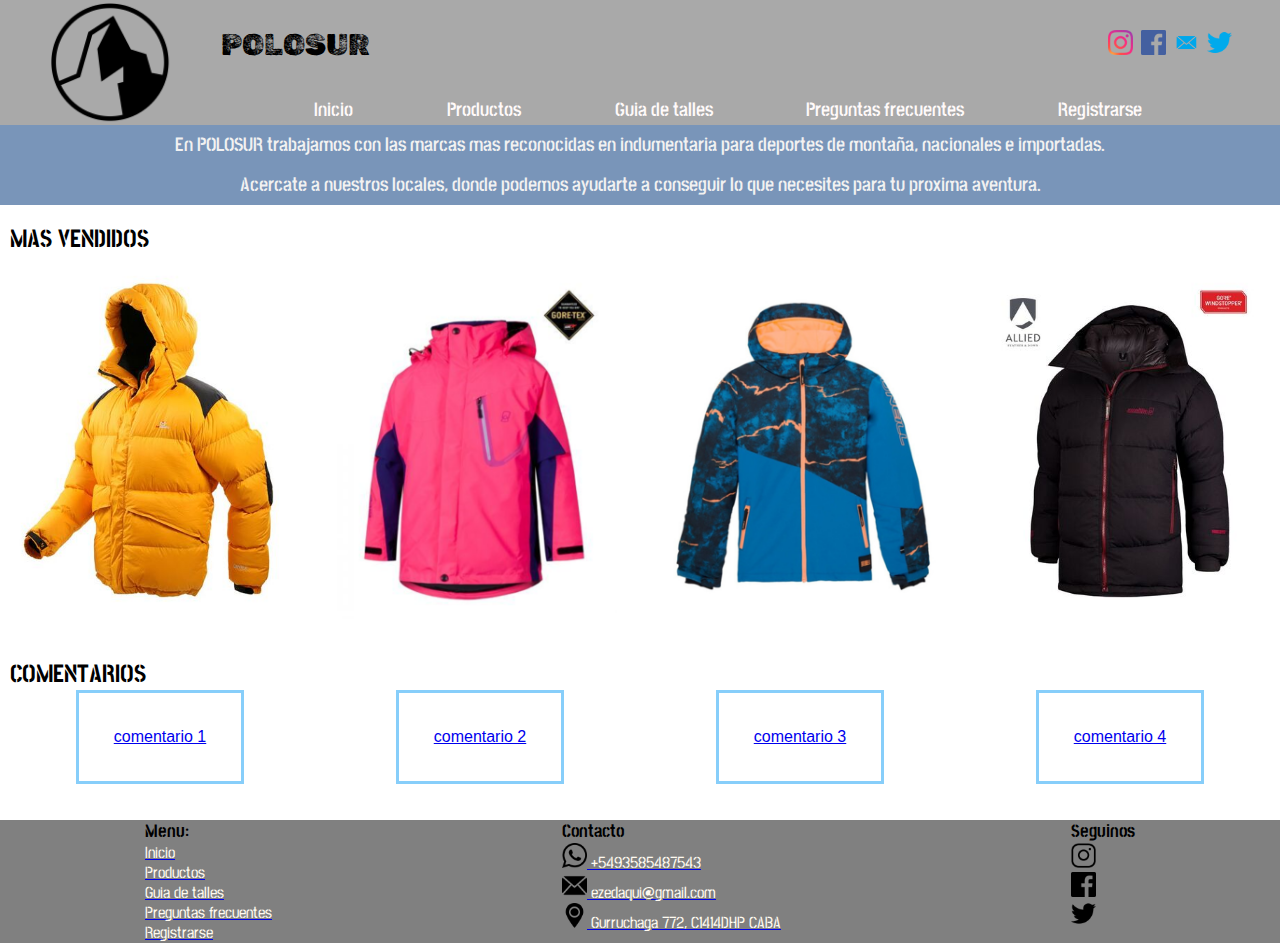
<file: index.html>
<!DOCTYPE html>
<html lang="en">

<head>
    <meta charset="UTF-8">
    <meta http-equiv="X-UA-Compatible" content="IE=edge">
    <meta name="viewport" content="width=device-width, initial-scale=1.0">
    <link rel="shortcut icon" href="./img/mountaintop_38192.png" type="image/x-icon">
    <link rel="stylesheet" href="./css/style.css">
    <title>Polosur</title>
</head>

<body>
    <!-- Logo + Nombre + Iconos redes + Barra de navegacion -->
    <header class="header">
        <a class="logo" href="./index.html">
            <img src="./img/mountaintop_38192.png" alt="Logo Polo Sur">
        </a>
        <div class="nombre">
            polosur
        </div>
        <ul class="redes">
            <a href="#">
                <img src="./img/Ig-color.png" alt="Instagram">
            </a>
            <a href="#">
                <img src="./img/facebook-color.png" alt="Facebook">
            </a>
            <a href="#">
                <img src="./img/mail-color.png" alt="Mail">
            </a>
            <a href="#">
                <img src="./img/twitter-color.png" alt="Twitter">
            </a>
        </ul>
        <ul class="pages">
            <a href="./index.html">Inicio</a>
            <a href="./pages/productos.html">Productos</a>
            <a href="./pages/guia-de-talles.html">Guia de talles</a>
            <a href="./pages/preguntas-frecuentes.html">Preguntas frecuentes</a>
            <a href="./pages/registrarse.html">Registrarse</a>
        </ul>
    </header>
    <main class="main">
        <p>
            En POLOSUR trabajamos con las marcas mas reconocidas en indumentaria para deportes de montaña, nacionales e importadas.
        </p>
        <p>
            Acercate a nuestros locales, donde podemos ayudarte a conseguir lo que necesites para tu proxima aventura.
        </p>
        <br>
        <small class="tag">mas vendidos</small>
        <br>
        <ul class="masvendidos">
            <a href="#">
                <img src="./img/campera-1.jpg" alt="Campera naranja">
            </a>
            <a href="#">
                <img src="./img/campera-2.png" alt="Campera rosa">
            </a>
            <a href="#">
                <img src="./img/campera-3.png" alt="Campera azul">
            </a>
            <a href="#">
                <img src="./img/campera-4.jpg" alt="Campera negra">
            </a>
        </ul>
        <br>
        <small class="tag">comentarios</small>
        <br>
        <ul class="comentario">
            <div><a href="#">comentario 1</a></div>
            <div><a href="#">comentario 2</a></div>
            <div><a href="#">comentario 3</a></div>
            <div><a href="#">comentario 4</a></div>
        </ul>
        <br>
        <br>
    </main>
    <footer class="footer">
        <ul>
            <li class="fuente">Menu:</li>
            <a href="./index.html">
                <li>Inicio</li>
            </a>
            <a href="./pages/productos.html">
                <li>Productos</li>
            </a>
            <a href="./pages/guia-de-talles.html">
                <li>Guia de talles</li>
            </a>
            <a href="./pages/preguntas-frecuentes.html">
                <li>Preguntas frecuentes</li>
            </a>
            <a href="./pages/registrarse.html">
                <li>Registrarse</li>
            </a>
        </ul>
        <ul>
            <li class="fuente">Contacto</li>
            <a href="#">
                <li><img src="./img/wapp-negro.png" alt="Whatsapp"> +5493585487543</li>
            </a>
            <a href="#">
                <li><img src="./img/mail-negro.png" alt="Mail"> ezedaqui@gmail.com</li>
            </a>
            <a href="#">
                <li><img src="./img/Ubicacion.png" alt="Ubicacion"> Gurruchaga 772, C1414DHP CABA</li>
            </a>
        </ul>
        <ul>
            <li class="fuente">Seguinos</li>
            <a href="#">
                <p><img src="./img/Ig-negro.png" alt="Instagram"></p>
            </a>
            <a href="#">
                <p><img src="./img/facebook-negro.png" alt="Facebook"></p>
            </a>
            <a href="#">
                <p><img src="./img/twitter-negro.png" alt="Twitter"></p>
            </a>
        </ul>
    </footer>
</body>

</html>
</file>
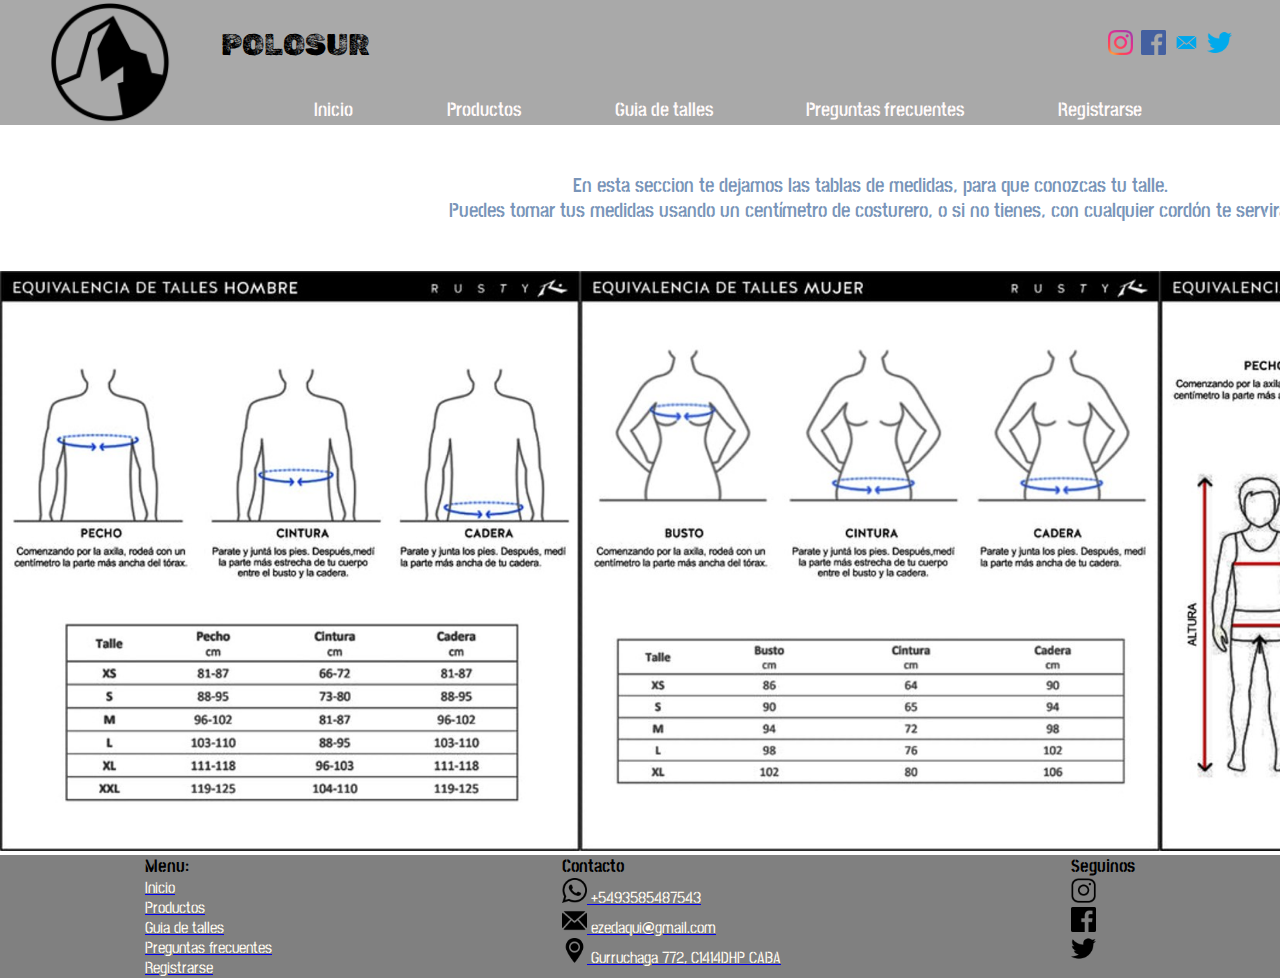
<file: pages/guia-de-talles.html>
<!DOCTYPE html>
<html lang="en">
<head>
    <meta charset="UTF-8">
    <meta http-equiv="X-UA-Compatible" content="IE=edge">
    <meta name="viewport" content="width=device-width, initial-scale=1.0">
    <link rel="shortcut icon" href="../img/mountaintop_38192.png" type="image/x-icon">
    <link rel="stylesheet" href="../css/style.css">
    <title>Guia de talles</title>
</head>
<body>
    <!-- Logo + Nombre + Iconos redes + Barra de navegacion -->
    <header class="header">
        <a class="logo" href="../index.html">
            <img src="../img/mountaintop_38192.png" alt="Logo Polo Sur">
        </a>
        <div class="nombre">
            polosur
        </div>
        <ul class="redes">
            <a href="#">
                <img src="../img/Ig-color.png" alt="Instagram">
            </a>
            <a href="#">
                <img src="../img/facebook-color.png" alt="Facebook">
            </a>
            <a href="#">
                <img src="../img/mail-color.png" alt="Mail">
            </a>
            <a href="#">
                <img src="../img/twitter-color.png" alt="Twitter">
            </a>
        </ul>
        <ul class="pages">
            <a href="../index.html">Inicio</a>
            <a href="../pages/productos.html">Productos</a>
            <a href="../pages/guia-de-talles.html">Guia de talles</a>
            <a href="../pages/preguntas-frecuentes.html">Preguntas frecuentes</a>
            <a href="../pages/registrarse.html">Registrarse</a>
        </ul>
    </header>
    <main class="main-talles">
        <p class="explicacion">
            En esta seccion te dejamos las tablas de medidas, para que conozcas tu talle. <br>
            Puedes tomar tus medidas usando un centímetro de costurero, o si no tienes, con cualquier cordón te servirá.
        </p>
        <div class="medida-h">
            <img src="../img/medidas-hombre.jpg" alt="Medidas hombre">
        </div>
        <div class="medida-m">
            <img src="../img/medidas-mujer.jpg" alt="Medidas mujer">
        </div>
        <div class="medida-n">
            <img src="../img/medidas-niño.jpg" alt="Medidas niño">
        </div>
    </main>
    <footer class="footer">
        <ul>
            <li class="fuente">Menu:</li>
            <a href="../index.html"><li>Inicio</li></a>
            <a href="../pages/productos.html"><li>Productos</li></a>
            <a href="../pages/guia-de-talles.html"><li>Guia de talles</li></a>
            <a href="../pages/preguntas-frecuentes.html"><li>Preguntas frecuentes</li></a>
            <a href="../pages/registrarse.html"><li>Registrarse</li></a>
        </ul>
        <ul>
            <li class="fuente">Contacto</li>
            <a href="#"><li><img src="../img/wapp-negro.png" alt="Whatsapp"> +5493585487543</li></a>
            <a href="#"><li><img src="../img/mail-negro.png" alt="Mail"> ezedaqui@gmail.com</li></a>
            <a href="#"><li><img src="../img/Ubicacion.png" alt="Ubicacion"> Gurruchaga 772, C1414DHP CABA</li></a>
        </ul>
        <ul>
            <li class="fuente">Seguinos</li>
            <a href="#"><p><img src="../img/Ig-negro.png" alt="Instagram"></p></a>
            <a href="#"><p><img src="../img/facebook-negro.png" alt="Facebook"></p></a>
            <a href="#"><p><img src="../img/twitter-negro.png" alt="Twitter"></p></a>
        </ul>
    </footer>
</body>
</html>
</file>
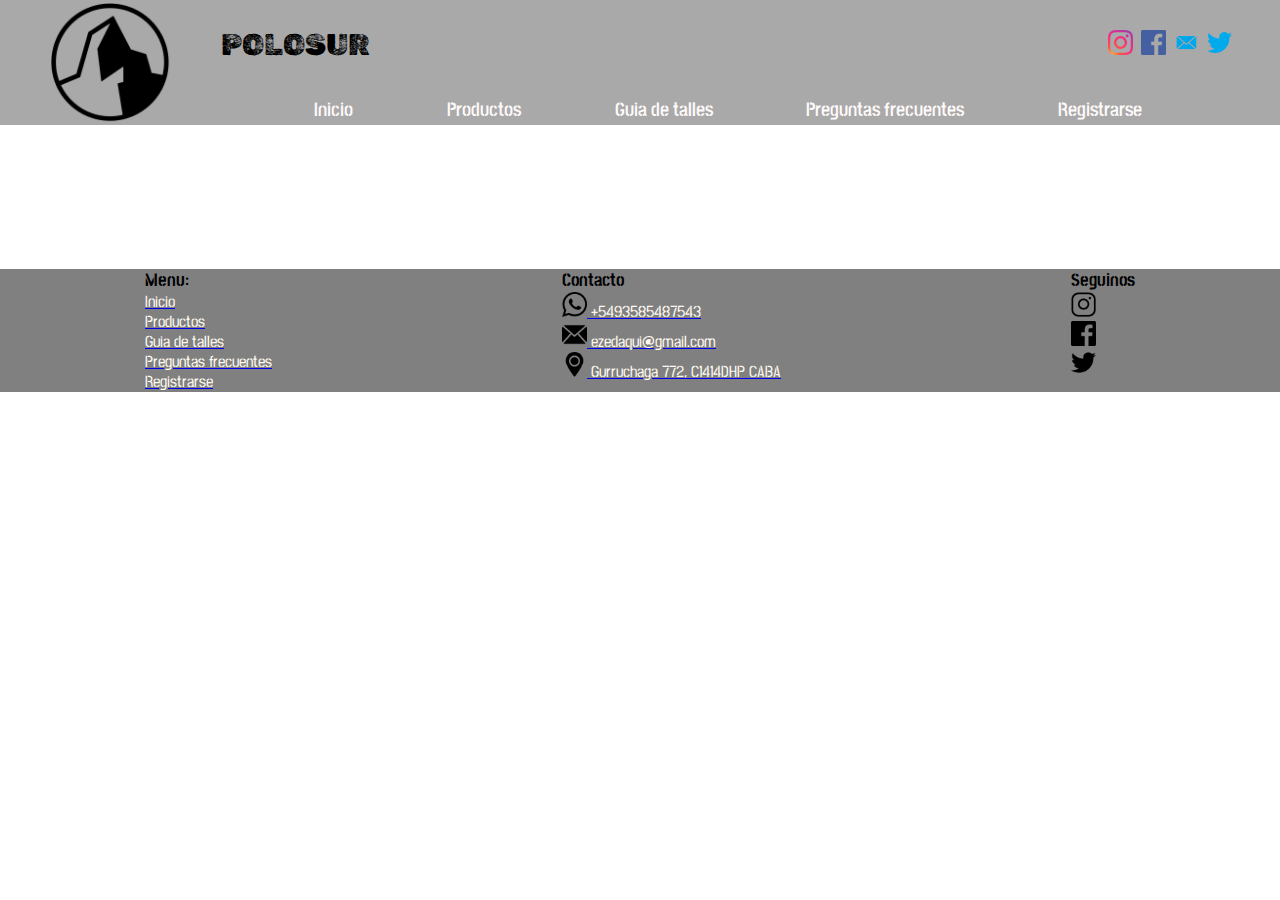
<file: pages/preguntas-frecuentes.html>
<!DOCTYPE html>
<html lang="en">
<head>
    <meta charset="UTF-8">
    <meta http-equiv="X-UA-Compatible" content="IE=edge">
    <meta name="viewport" content="width=device-width, initial-scale=1.0">
    <link rel="shortcut icon" href="../img/mountaintop_38192.png" type="image/x-icon">
    <link rel="stylesheet" href="../css/style.css">
    <title>Preguntas frecuentes</title>
</head>
<body>
    <!-- Logo + Nombre + Iconos redes + Barra de navegacion -->
    <header class="header">
        <a class="logo" href="../index.html">
            <img src="../img/mountaintop_38192.png" alt="Logo Polo Sur">
        </a>
        <div class="nombre">
            polosur
        </div>
        <ul class="redes">
            <a href="#">
                <img src="../img/Ig-color.png" alt="Instagram">
            </a>
            <a href="#">
                <img src="../img/facebook-color.png" alt="Facebook">
            </a>
            <a href="#">
                <img src="../img/mail-color.png" alt="Mail">
            </a>
            <a href="#">
                <img src="../img/twitter-color.png" alt="Twitter">
            </a>
        </ul>
        <ul class="pages">
            <a href="../index.html">Inicio</a>
            <a href="../pages/productos.html">Productos</a>
            <a href="../pages/guia-de-talles.html">Guia de talles</a>
            <a href="../pages/preguntas-frecuentes.html">Preguntas frecuentes</a>
            <a href="../pages/registrarse.html">Registrarse</a>
        </ul>
    </header>
    <main class="main">
        <br>
        <br>
        <br>
        <br>
        <br>
        <br>
        <br>
        <br>
    </main>
    <footer class="footer">
        <ul>
            <li class="fuente">Menu:</li>
            <a href="../index.html"><li>Inicio</li></a>
            <a href="../pages/productos.html"><li>Productos</li></a>
            <a href="../pages/guia-de-talles.html"><li>Guia de talles</li></a>
            <a href="../pages/preguntas-frecuentes.html"><li>Preguntas frecuentes</li></a>
            <a href="../pages/registrarse.html"><li>Registrarse</li></a>
        </ul>
        <ul>
            <li class="fuente">Contacto</li>
            <a href="#"><li><img src="../img/wapp-negro.png" alt="Whatsapp"> +5493585487543</li></a>
            <a href="#"><li><img src="../img/mail-negro.png" alt="Mail"> ezedaqui@gmail.com</li></a>
            <a href="#"><li><img src="../img/Ubicacion.png" alt="Ubicacion"> Gurruchaga 772, C1414DHP CABA</li></a>
        </ul>
        <ul>
            <li class="fuente">Seguinos</li>
            <a href="#"><p><img src="../img/Ig-negro.png" alt="Instagram"></p></a>
            <a href="#"><p><img src="../img/facebook-negro.png" alt="Facebook"></p></a>
            <a href="#"><p><img src="../img/twitter-negro.png" alt="Twitter"></p></a>
        </ul>
    </footer>
</body>
</html>
</file>
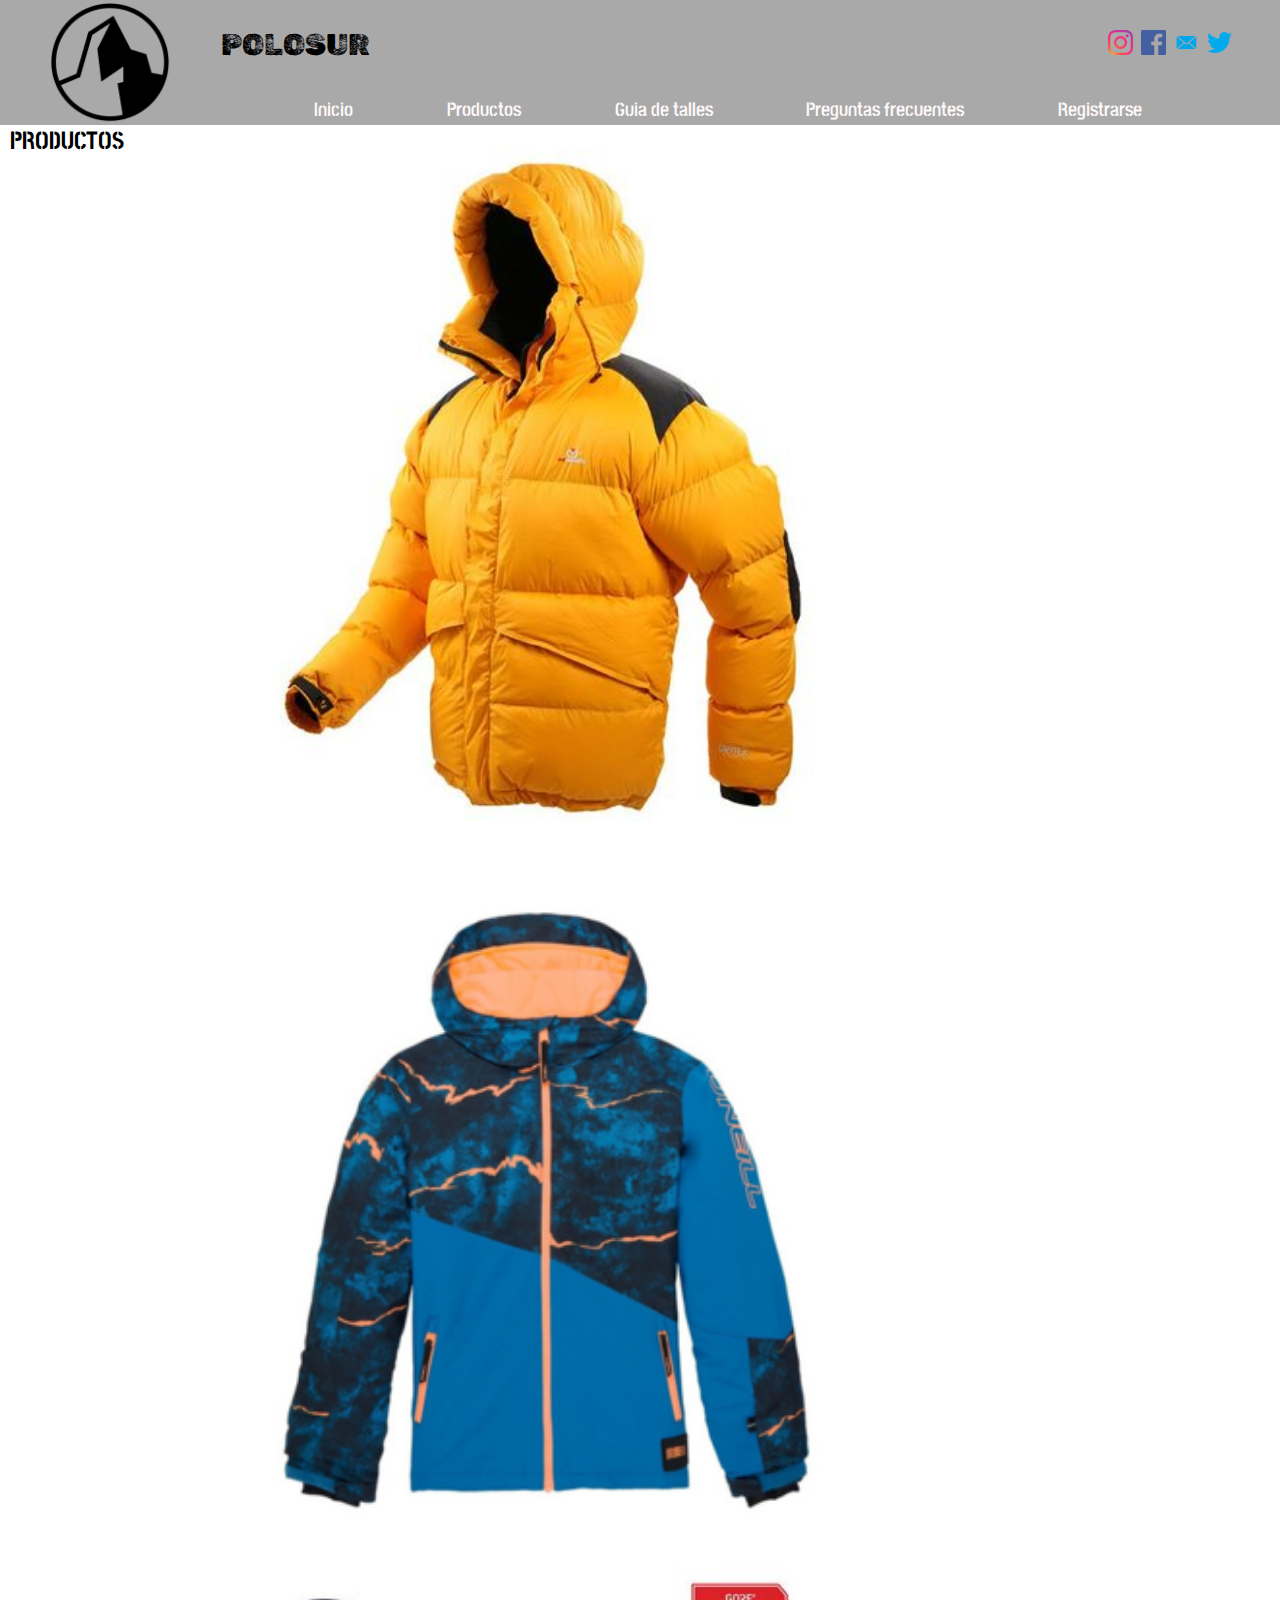
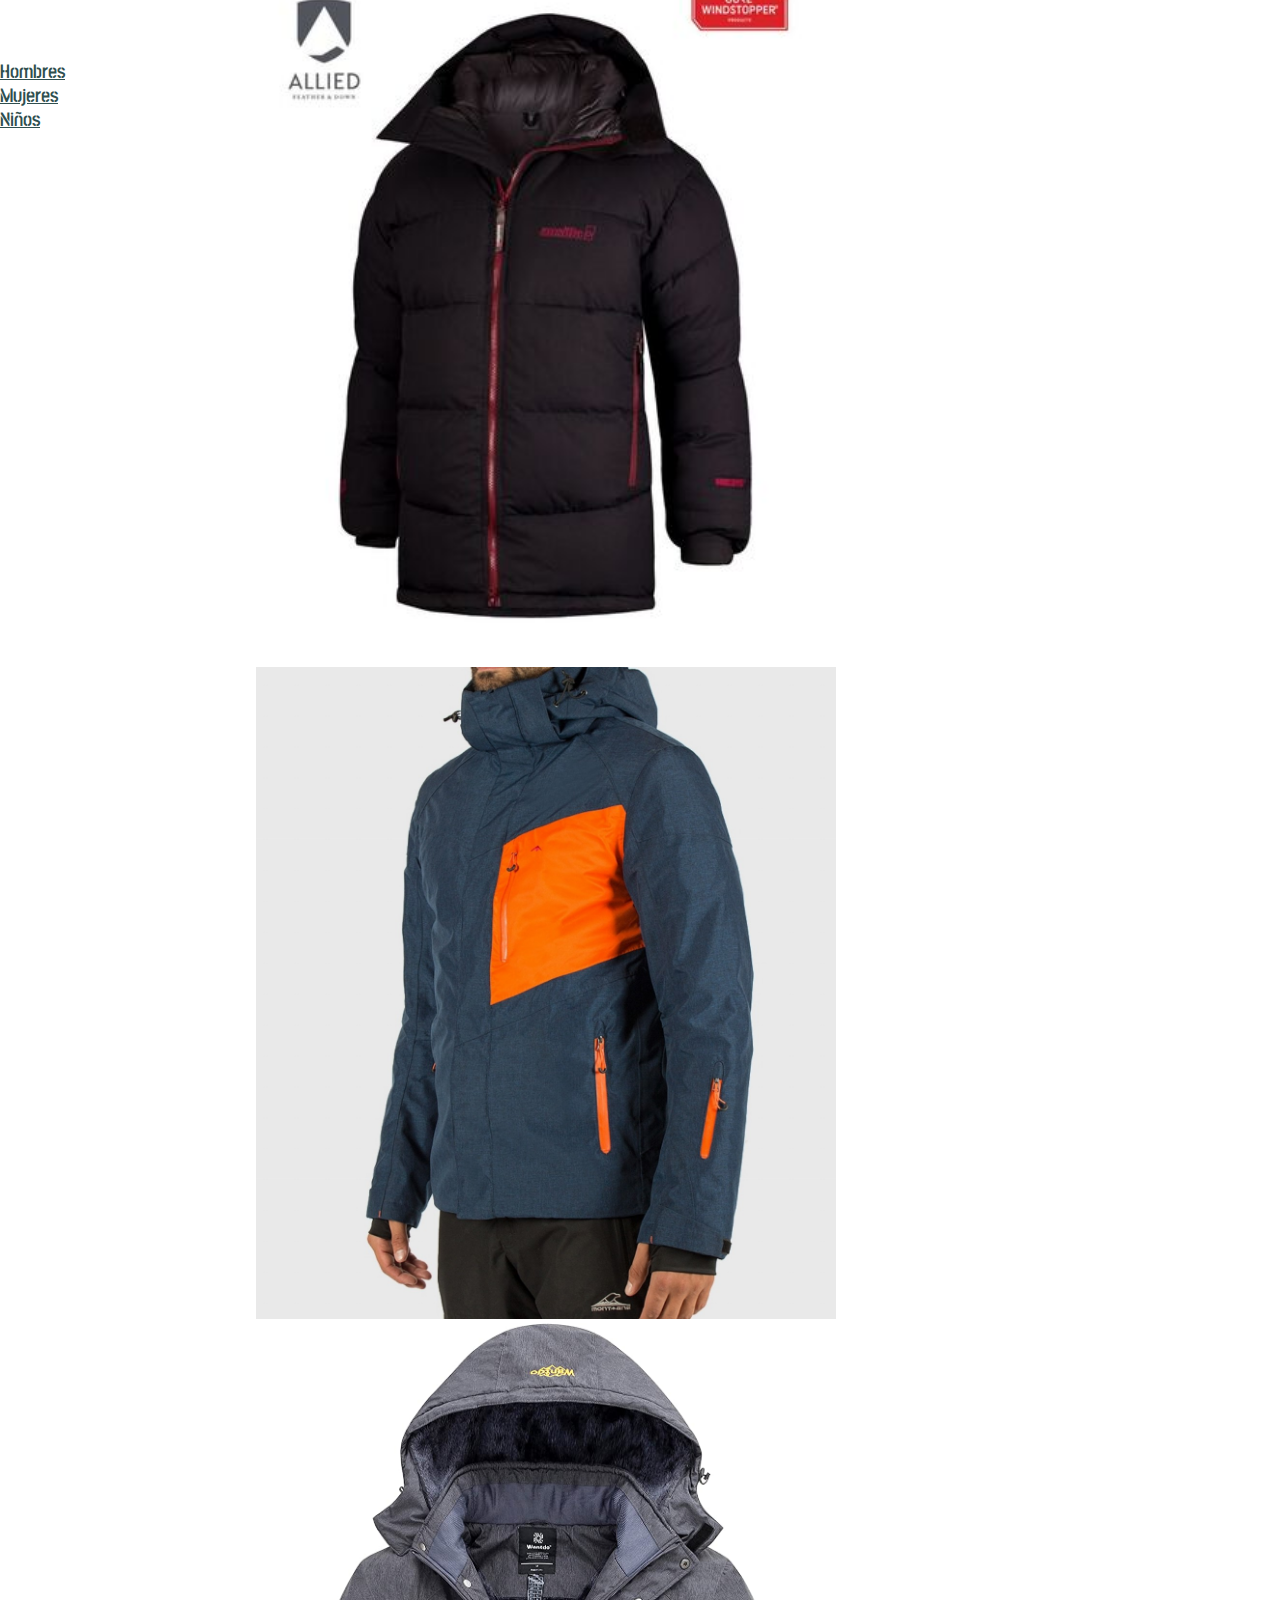
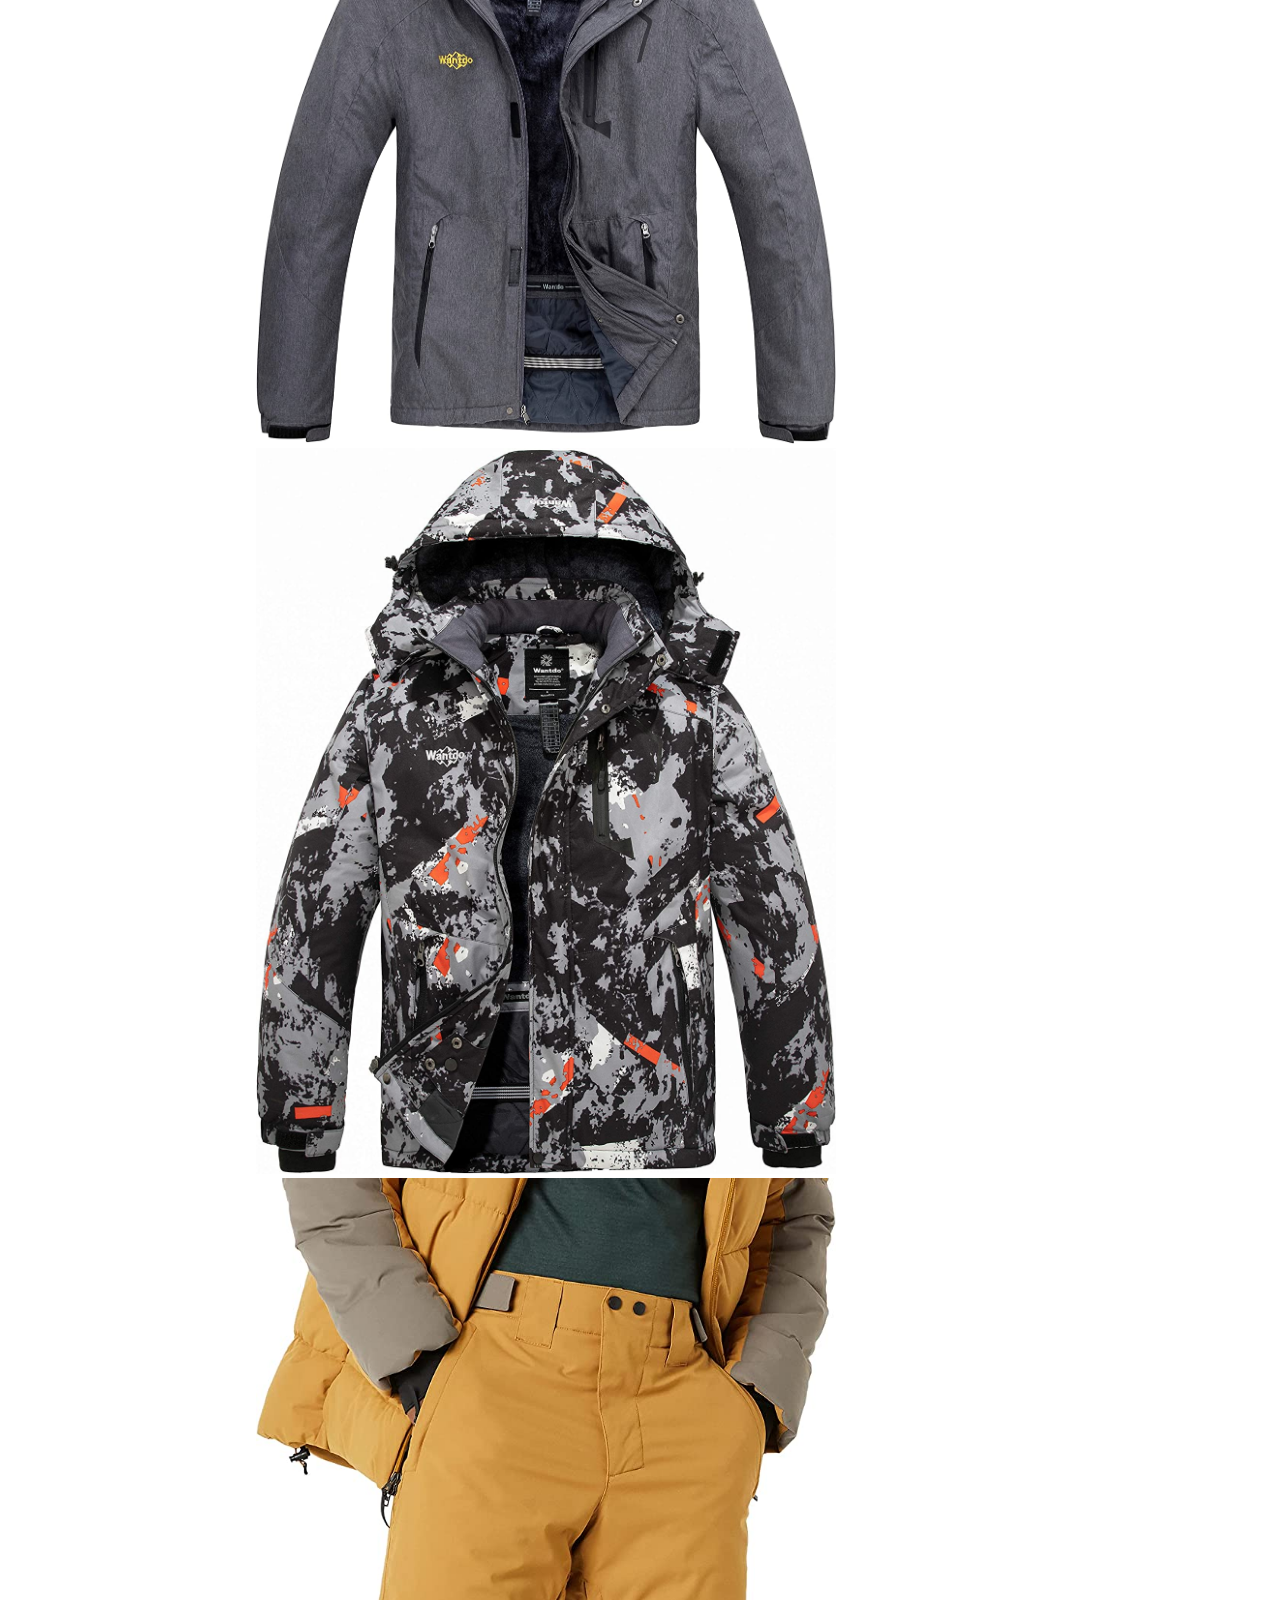
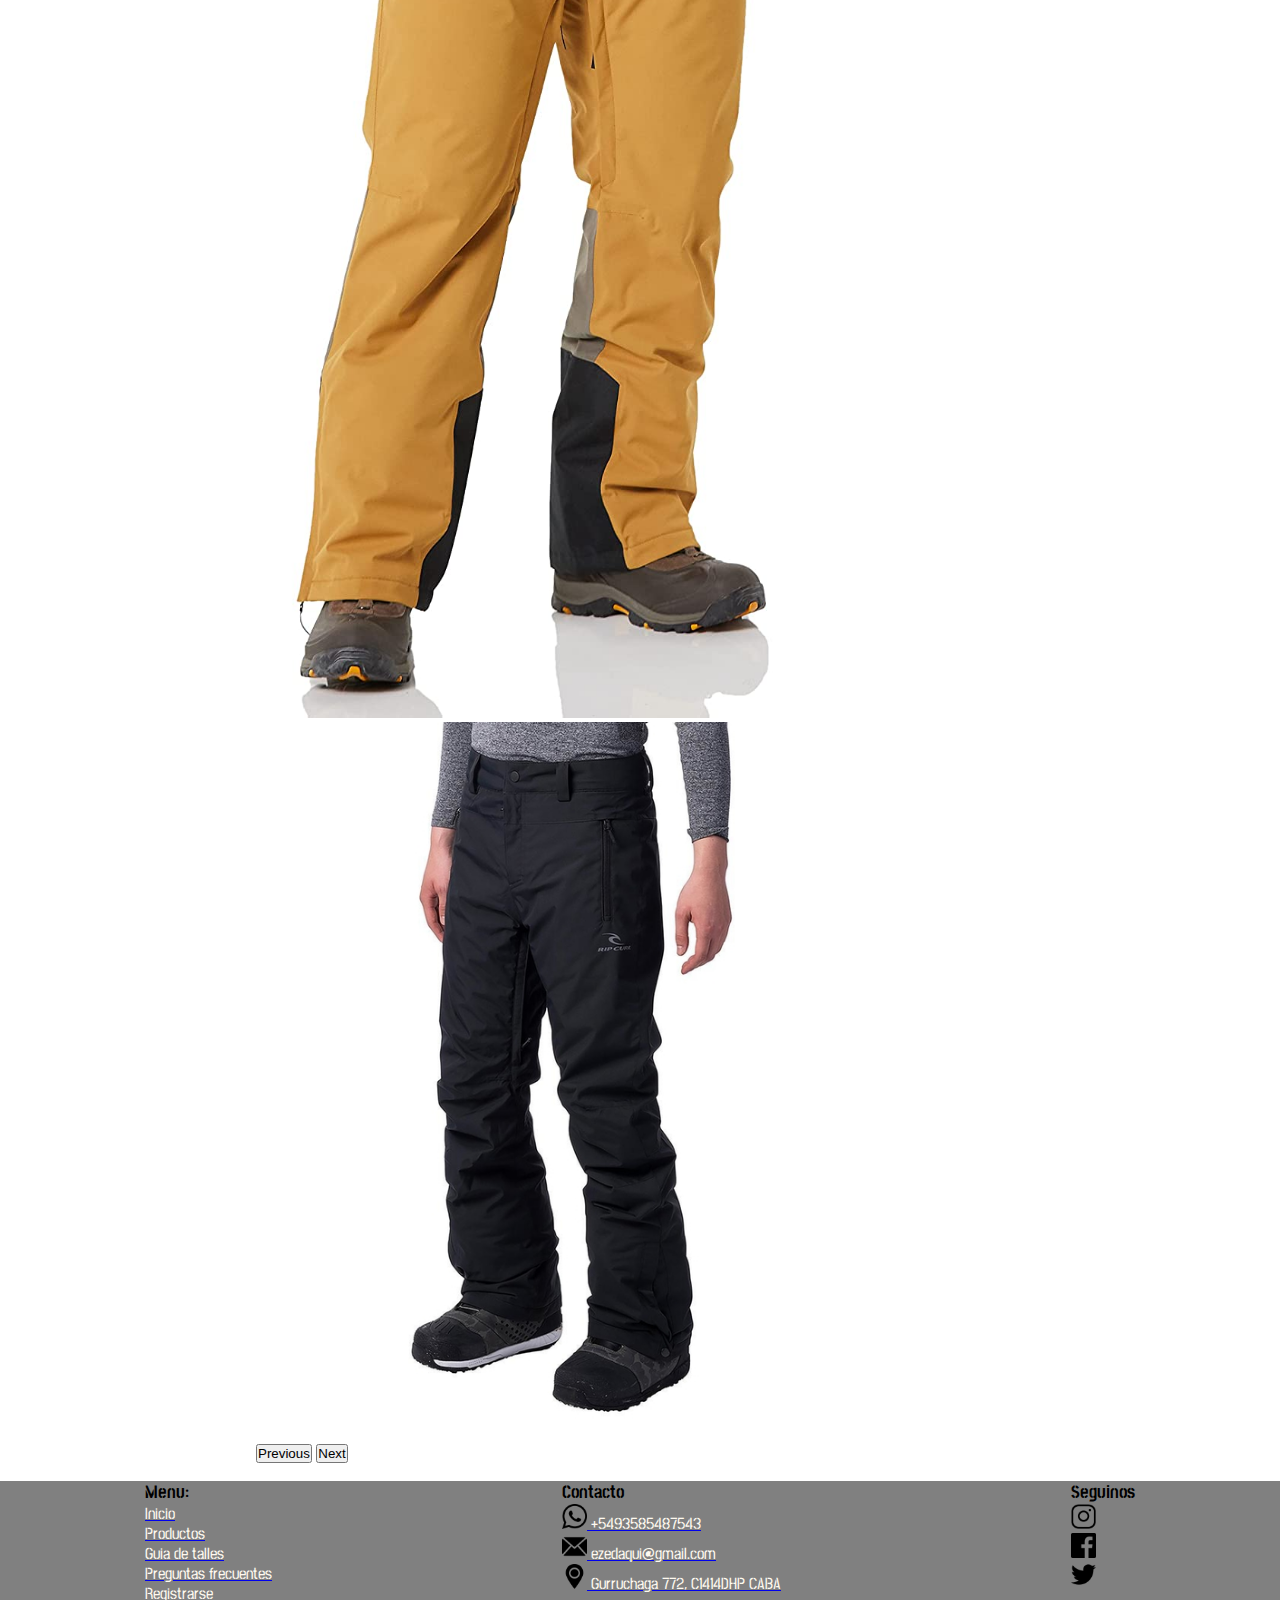
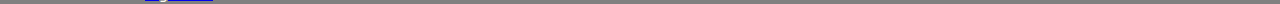
<file: pages/productos-hombres.html>
<!DOCTYPE html>
<html lang="en">

<head>
    <meta charset="UTF-8">
    <meta http-equiv="X-UA-Compatible" content="IE=edge">
    <meta name="viewport" content="width=device-width, initial-scale=1.0">
    <link rel="shortcut icon" href="../img/mountaintop_38192.png" type="image/x-icon">
    <link rel="stylesheet" href="../css/style.css">
    <title>Productos</title>
    <link href="https://cdn.jsdelivr.net/npm/bootstrap@5.3.0/dist/css/bootstrap.min.css" rel="stylesheet"
        integrity="sha384-9ndCyUaIbzAi2FUVXJi0CjmCapSmO7SnpJef0486qhLnuZ2cdeRhO02iuK6FUUVM" crossorigin="anonymous">
</head>

<body>
    <!-- Logo + Nombre + Iconos redes + Barra de navegacion -->
    <header class="header">
        <a class="logo" href="../index.html">
            <img src="../img/mountaintop_38192.png" alt="Logo Polo Sur">
        </a>
        <div class="nombre">
            polosur
        </div>
        <ul class="redes">
            <a href="#">
                <img src="../img/Ig-color.png" alt="Instagram">
            </a>
            <a href="#">
                <img src="../img/facebook-color.png" alt="Facebook">
            </a>
            <a href="#">
                <img src="../img/mail-color.png" alt="Mail">
            </a>
            <a href="#">
                <img src="../img/twitter-color.png" alt="Twitter">
            </a>
        </ul>
        <ul class="pages">
            <a href="../index.html">Inicio</a>
            <a href="../pages/productos.html">Productos</a>
            <a href="../pages/guia-de-talles.html">Guia de talles</a>
            <a href="../pages/preguntas-frecuentes.html">Preguntas frecuentes</a>
            <a href="../pages/registrarse.html">Registrarse</a>
        </ul>
    </header>
    <main class="main-productos">
        <br>
        <small class="tag">productos</small>
        <br>
        <ul class="navflex">
            <li class="nav-item">
                <a class="nav-link" aria-current="page" href="./productos-hombres.html">Hombres</a>
            </li>
            <li class="nav-item">
                <a class="nav-link" href="#">Mujeres</a>
            </li>
            <li class="nav-item">
                <a class="nav-link" href="#">Niños</a>
            </li>
        </ul>
        <div id="carouselExample" class="carousel">
            <div class="carousel-inner">
                <div class="carousel-item active">
                    <img src="../img/campera-1.jpg" class="d-block w-100" alt="...">
                </div>
                <div class="carousel-item">
                    <img src="../img/campera-3.png" class="d-block w-100" alt="...">
                </div>
                <div class="carousel-item">
                    <img src="../img/campera-4.jpg" class="d-block w-100" alt="...">
                </div>
                <div class="carousel-item">
                    <img src="../img/campera-5.jpg" class="d-block w-100" alt="...">
                </div>
                <div class="carousel-item">
                    <img src="../img/campera-6.jpg" class="d-block w-100" alt="...">
                </div>
                <div class="carousel-item">
                    <img src="../img/campera-7.jpg" class="d-block w-100" alt="...">
                </div>
                <div class="carousel-item">
                    <img src="../img/pantalon-1.jpg" class="d-block w-100" alt="...">
                </div>
                <div class="carousel-item">
                    <img src="../img/pantalon-2.jpg" class="d-block w-100" alt="...">
                </div>
            </div>
            <button class="carousel-control-prev" type="button" data-bs-target="#carouselExample" data-bs-slide="prev">
                <span class="carousel-control-prev-icon" aria-hidden="true"></span>
                <span class="visually-hidden">Previous</span>
            </button>
            <button class="carousel-control-next" type="button" data-bs-target="#carouselExample" data-bs-slide="next">
                <span class="carousel-control-next-icon" aria-hidden="true"></span>
                <span class="visually-hidden">Next</span>
            </button>
        </div>
    </main>
    <footer class="footer">
        <ul>
            <li class="fuente">Menu:</li>
            <a href="../index.html">
                <li>Inicio</li>
            </a>
            <a href="../pages/productos.html">
                <li>Productos</li>
            </a>
            <a href="../pages/guia-de-talles.html">
                <li>Guia de talles</li>
            </a>
            <a href="../pages/preguntas-frecuentes.html">
                <li>Preguntas frecuentes</li>
            </a>
            <a href="../pages/registrarse.html">
                <li>Registrarse</li>
            </a>
        </ul>
        <ul>
            <li class="fuente">Contacto</li>
            <a href="#">
                <li><img src="../img/wapp-negro.png" alt="Whatsapp"> +5493585487543</li>
            </a>
            <a href="#">
                <li><img src="../img/mail-negro.png" alt="Mail"> ezedaqui@gmail.com</li>
            </a>
            <a href="#">
                <li><img src="../img/Ubicacion.png" alt="Ubicacion"> Gurruchaga 772, C1414DHP CABA</li>
            </a>
        </ul>
        <ul>
            <li class="fuente">Seguinos</li>
            <a href="#">
                <p><img src="../img/Ig-negro.png" alt="Instagram"></p>
            </a>
            <a href="#">
                <p><img src="../img/facebook-negro.png" alt="Facebook"></p>
            </a>
            <a href="#">
                <p><img src="../img/twitter-negro.png" alt="Twitter"></p>
            </a>
        </ul>
    </footer>
    <script src="https://cdn.jsdelivr.net/npm/bootstrap@5.3.0/dist/js/bootstrap.bundle.min.js"
        integrity="sha384-geWF76RCwLtnZ8qwWowPQNguL3RmwHVBC9FhGdlKrxdiJJigb/j/68SIy3Te4Bkz"
        crossorigin="anonymous"></script>
</body>

</html>
</file>
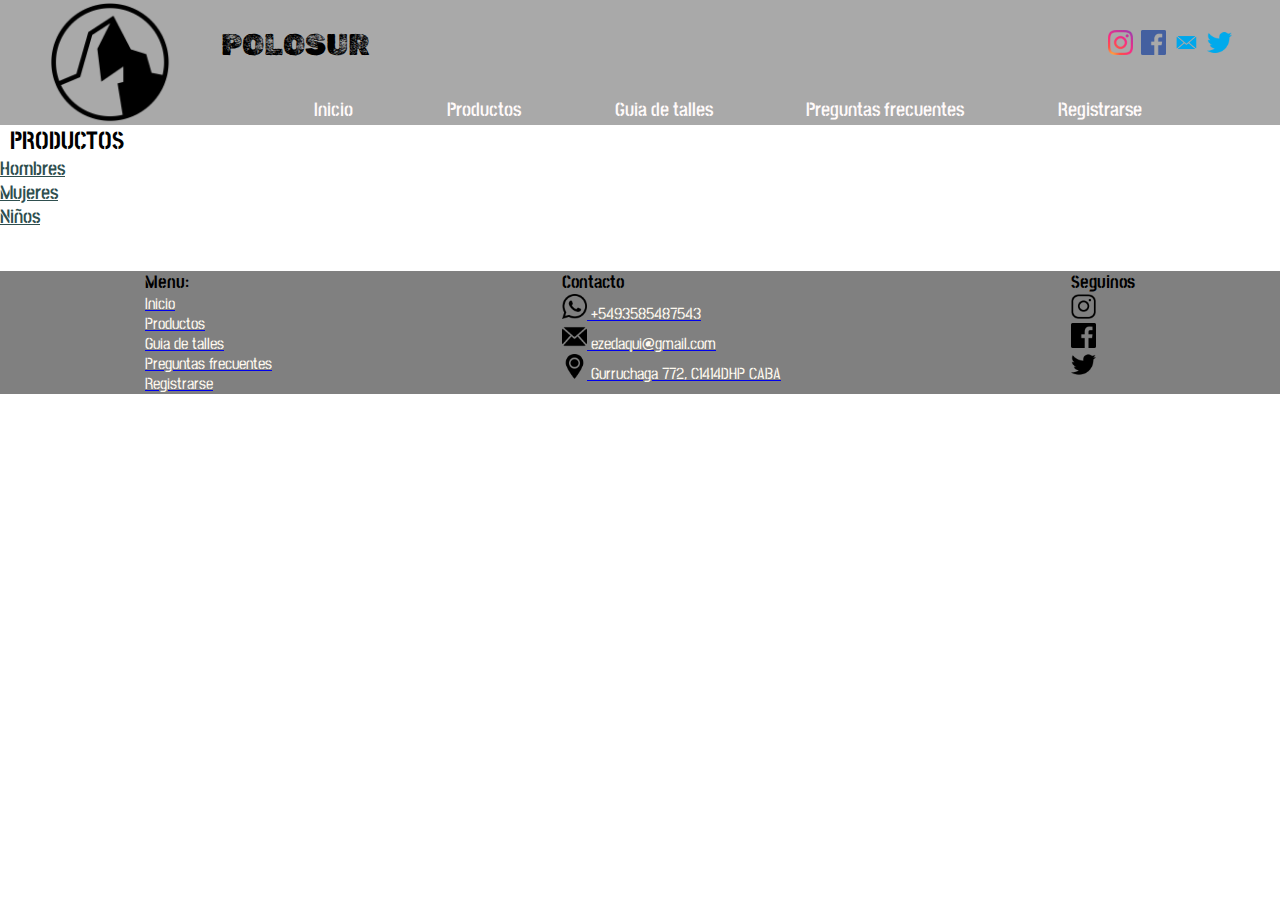
<file: pages/productos.html>
<!DOCTYPE html>
<html lang="en">

<head>
    <meta charset="UTF-8">
    <meta http-equiv="X-UA-Compatible" content="IE=edge">
    <meta name="viewport" content="width=device-width, initial-scale=1.0">
    <link rel="shortcut icon" href="../img/mountaintop_38192.png" type="image/x-icon">
    <link rel="stylesheet" href="../css/style.css">
    <title>Productos</title>
    <link href="https://cdn.jsdelivr.net/npm/bootstrap@5.3.0/dist/css/bootstrap.min.css" rel="stylesheet"
        integrity="sha384-9ndCyUaIbzAi2FUVXJi0CjmCapSmO7SnpJef0486qhLnuZ2cdeRhO02iuK6FUUVM" crossorigin="anonymous">
</head>

<body>
    <!-- Logo + Nombre + Iconos redes + Barra de navegacion -->
    <header class="header">
        <a class="logo" href="../index.html">
            <img src="../img/mountaintop_38192.png" alt="Logo Polo Sur">
        </a>
        <div class="nombre">
            polosur
        </div>
        <ul class="redes">
            <a href="#">
                <img src="../img/Ig-color.png" alt="Instagram">
            </a>
            <a href="#">
                <img src="../img/facebook-color.png" alt="Facebook">
            </a>
            <a href="#">
                <img src="../img/mail-color.png" alt="Mail">
            </a>
            <a href="#">
                <img src="../img/twitter-color.png" alt="Twitter">
            </a>
        </ul>
        <ul class="pages">
            <a href="../index.html">Inicio</a>
            <a href="../pages/productos.html">Productos</a>
            <a href="../pages/guia-de-talles.html">Guia de talles</a>
            <a href="../pages/preguntas-frecuentes.html">Preguntas frecuentes</a>
            <a href="../pages/registrarse.html">Registrarse</a>
        </ul>
    </header>
    <main class="main-productos">
        <br>
        <small class="tag">productos</small>
        <br>
        <ul class="navflex">
            <li class="nav-item">
                <a class="nav-link" aria-current="page" href="./productos-hombres.html">Hombres</a>
            </li>
            <li class="nav-item">
                <a class="nav-link" href="#">Mujeres</a>
            </li>
            <li class="nav-item">
                <a class="nav-link" href="#">Niños</a>
            </li>
        </ul>
        <br>
    </main>
    <footer class="footer">
        <ul>
            <li class="fuente">Menu:</li>
            <a href="../index.html">
                <li>Inicio</li>
            </a>
            <a href="../pages/productos.html">
                <li>Productos</li>
            </a>
            <a href="../pages/guia-de-talles.html">
                <li>Guia de talles</li>
            </a>
            <a href="../pages/preguntas-frecuentes.html">
                <li>Preguntas frecuentes</li>
            </a>
            <a href="../pages/registrarse.html">
                <li>Registrarse</li>
            </a>
        </ul>
        <ul>
            <li class="fuente">Contacto</li>
            <a href="#">
                <li><img src="../img/wapp-negro.png" alt="Whatsapp"> +5493585487543</li>
            </a>
            <a href="#">
                <li><img src="../img/mail-negro.png" alt="Mail"> ezedaqui@gmail.com</li>
            </a>
            <a href="#">
                <li><img src="../img/Ubicacion.png" alt="Ubicacion"> Gurruchaga 772, C1414DHP CABA</li>
            </a>
        </ul>
        <ul>
            <li class="fuente">Seguinos</li>
            <a href="#">
                <p><img src="../img/Ig-negro.png" alt="Instagram"></p>
            </a>
            <a href="#">
                <p><img src="../img/facebook-negro.png" alt="Facebook"></p>
            </a>
            <a href="#">
                <p><img src="../img/twitter-negro.png" alt="Twitter"></p>
            </a>
        </ul>
    </footer>
    <script src="https://cdn.jsdelivr.net/npm/bootstrap@5.3.0/dist/js/bootstrap.bundle.min.js"
        integrity="sha384-geWF76RCwLtnZ8qwWowPQNguL3RmwHVBC9FhGdlKrxdiJJigb/j/68SIy3Te4Bkz"
        crossorigin="anonymous"></script>
</body>

</html>
</file>
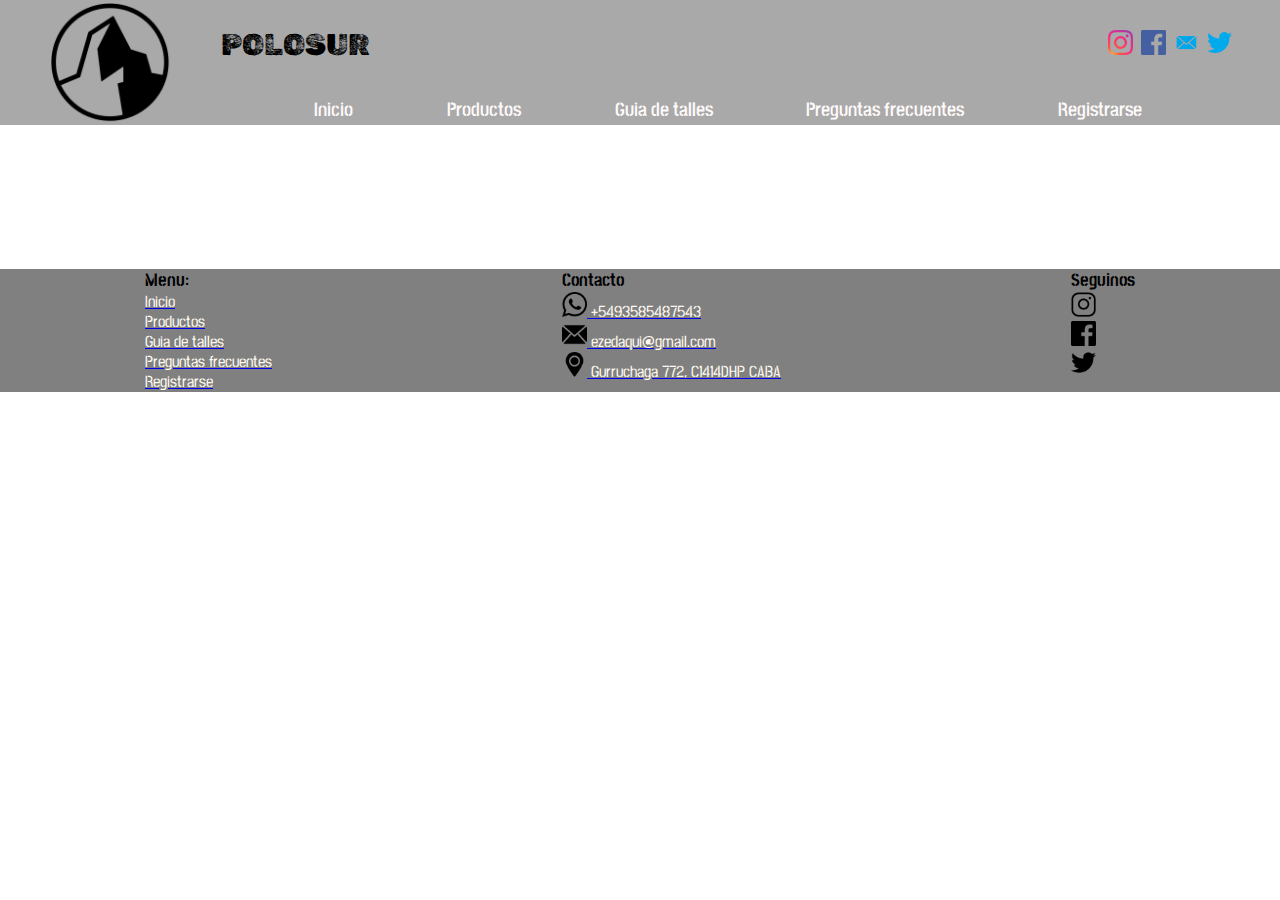
<file: pages/registrarse.html>
<!DOCTYPE html>
<html lang="en">
<head>
    <meta charset="UTF-8">
    <meta http-equiv="X-UA-Compatible" content="IE=edge">
    <meta name="viewport" content="width=device-width, initial-scale=1.0">
    <link rel="shortcut icon" href="../img/mountaintop_38192.png" type="image/x-icon">
    <link rel="stylesheet" href="../css/style.css">
    <title>Registrarse</title>
</head>
<body>
    <!-- Logo + Nombre + Iconos redes + Barra de navegacion -->
    <header class="header">
        <a class="logo" href="../index.html">
            <img src="../img/mountaintop_38192.png" alt="Logo Polo Sur">
        </a>
        <div class="nombre">
            polosur
        </div>
        <ul class="redes">
            <a href="#">
                <img src="../img/Ig-color.png" alt="Instagram">
            </a>
            <a href="#">
                <img src="../img/facebook-color.png" alt="Facebook">
            </a>
            <a href="#">
                <img src="../img/mail-color.png" alt="Mail">
            </a>
            <a href="#">
                <img src="../img/twitter-color.png" alt="Twitter">
            </a>
        </ul>
        <ul class="pages">
            <a href="../index.html">Inicio</a>
            <a href="../pages/productos.html">Productos</a>
            <a href="../pages/guia-de-talles.html">Guia de talles</a>
            <a href="../pages/preguntas-frecuentes.html">Preguntas frecuentes</a>
            <a href="../pages/registrarse.html">Registrarse</a>
        </ul>
    </header>
    <main class="main">
        <br>
        <br>
        <br>
        <br>
        <br>
        <br>
        <br>
        <br>
    </main>
    <footer class="footer">
        <ul>
            <li class="fuente">Menu:</li>
            <a href="../index.html"><li>Inicio</li></a>
            <a href="../pages/productos.html"><li>Productos</li></a>
            <a href="../pages/guia-de-talles.html"><li>Guia de talles</li></a>
            <a href="../pages/preguntas-frecuentes.html"><li>Preguntas frecuentes</li></a>
            <a href="../pages/registrarse.html"><li>Registrarse</li></a>
        </ul>
        <ul>
            <li class="fuente">Contacto</li>
            <a href="#"><li><img src="../img/wapp-negro.png" alt="Whatsapp"> +5493585487543</li></a>
            <a href="#"><li><img src="../img/mail-negro.png" alt="Mail"> ezedaqui@gmail.com</li></a>
            <a href="#"><li><img src="../img/Ubicacion.png" alt="Ubicacion"> Gurruchaga 772, C1414DHP CABA</li></a>
        </ul>
        <ul>
            <li class="fuente">Seguinos</li>
            <a href="#"><p><img src="../img/Ig-negro.png" alt="Instagram"></p></a>
            <a href="#"><p><img src="../img/facebook-negro.png" alt="Facebook"></p></a>
            <a href="#"><p><img src="../img/twitter-negro.png" alt="Twitter"></p></a>
        </ul>
    </footer>
</body>
</html>
</file>
<file: css/style.css>
@import url('https://fonts.googleapis.com/css2?family=Bungee&family=Dancing+Script&family=Press+Start+2P&family=Rubik+Dirt&family=Satisfy&family=Shadows+Into+Light&display=swap');
@import url('https://fonts.googleapis.com/css2?family=Stick+No+Bills:wght@200;300;600&display=swap');

* {
    margin: 0;
    padding: 0;
    font-family: sans-serif;
}

/* HEADER */

.header {
    background-color: darkgrey;
    display: grid;
    grid-template-columns: .5fr 2fr .2fr .1fr;
    grid-template-rows: .5fr .5fr;
    grid-template-areas:
        "logo nombre redes"
        "logo pages pages"
    ;
}

.logo {
    grid-area: logo;
    display: flex;
    justify-content: center;
}

.nombre {
    grid-area: nombre;
    display: flex;
    justify-content: flex-start;
    align-items: flex-end;
    font-size: 30px;
    font-family: 'Rubik Dirt', cursive;
    text-transform: uppercase;
}

.redes {
    grid-area: redes;
    display: flex;
    justify-content: space-evenly;
    align-items: flex-end;
}

.pages {
    grid-area: pages;
    display: flex;
    align-items: flex-end;
    justify-content: space-evenly;
}

.pages a {
    font-family: 'Stick No Bills', sans-serif;
    font-weight: 600;
    font-size: larger;
    text-decoration: none;
    color: snow;
    padding-bottom: 3px;
}

.pages a:hover {
    color: rgb(121, 149, 185);
}

.header a img {
    width: 125px;
}

.header ul img {
    width: 25px;
    padding: 4px;
}

@media (max-width: 740px) {
    .header {
        display: grid;
        grid-template-columns: .5fr 1fr 1fr;
        grid-template-rows: .5fr .5fr 2fr;
        grid-template-areas:
            "logo nombre redes"
            "logo nombre redes"
            "pages pages pages"
    }

    .logo {
        grid-area: logo;
    }

    .nombre {
        grid-area: nombre;
    }

    .redes {
        grid-area: redes;
        justify-content: flex-start;
    }

    .pages {
        grid-area: pages;
        flex-direction: column;
        align-items: flex-start;
    }
}

@media (max-width: 425px) {
    .nombre {
        font-size: medium;
    }

    .header a img {
        width: 60px;
    }

    .header ul img {
        width: 15px;
    }

    .pages a {
        font-family: 'Stick No Bills', sans-serif;
        font-size: medium;
    }
}

/* MAIN */

.tag {
    text-transform: uppercase;
    font-size: 25px;
    font-family: 'Stick No Bills', sans-serif;
    font-weight: bold;
    padding-left: 10px;
}

.masvendidos {
    display: flex;
    flex-direction: row;
    flex-wrap: wrap;
    align-items: center;
    justify-content: space-between;
}

.main img {
    width: 280px;
    padding: 10px;
}

.main p {
    background-color: rgb(121, 149, 185);
    font-family: 'Stick No Bills', sans-serif;
    text-align: center;
    font-size: larger;
    font-weight: 600;
    padding-top: 8px;
    padding-bottom: 8px;
    color: rgb(241, 241, 241);
}

.comentario {
    display: flex;
    justify-content: space-around;
}

.comentario div {
    border-style: solid;
    border-color: lightskyblue;
    padding: 35px;
}

/* MAIN - PRODUCTOS */

.main-productos {
    display: grid;
    grid-template-columns: 1fr 4fr;
    grid-template-rows: 1fr 3fr;
    grid-template-areas:
        "tag carousel"
        "navflex carousel"
    ;
}

.tag {
    grid-area: tag;
}

.navflex {
    grid-area: navflex;
}

.carousel {
    grid-area: carousel;
}

.carousel {
    width: 250px;
}

.nav-link {
    color: darkslategray !important;
    font-family: 'Stick No Bills', sans-serif;
    font-weight: 600 !important;
    font-size: larger !important;
}

main ul {
    list-style-type: none
}

/* MAIN - GUIA DE TALLES */

.main-talles {
    display: grid;
    grid-template-columns: 1fr 1fr 1fr;
    grid-template-rows: .5fr 2fr;
    align-items: center;
    grid-template-areas:
        "explicacion explicacion explicacion"
        "medida-h medida-m medida-n"
    ;
}

.explicacion {
    grid-area: explicacion;
    font-family: 'Stick No Bills', sans-serif;
    text-align: center;
    font-size: 20px;
    font-weight: 600;
    color: rgb(121, 149, 185);
}

.medida-h {
    grid-area: medida-h;
}

.medida-m {
    grid-area: medida-m;
}

.medida-n {
    grid-area: medida-n;
}

main div img {
    width: 580px;
}

@media (max-width: 740px) {
    .main-talles {
        display: flex;
        flex-direction: column;
    }

    main div img {
        width: 400px;
    }
    .explicacion{
        font-size: 15px;
        font-weight: bold;
        color: darkslategray;
    }
}
@media (max-width: 425px){
    main div img {
        width: 200px;
    }
}
/* FOOTER */

.footer {
    background-color: gray;
    display: flex;
    justify-content: space-around;
}

.footer ul {
    list-style-type: none;
}

.footer img {
    width: 25px;
}

.fuente {
    font-size: large;
    font-weight: bold;
    font-family: 'Stick No Bills', sans-serif;
}

ul a li {
    font-family: 'Stick No Bills', sans-serif;
    font-size: 16px;
    color: floralwhite;
}
</file>
